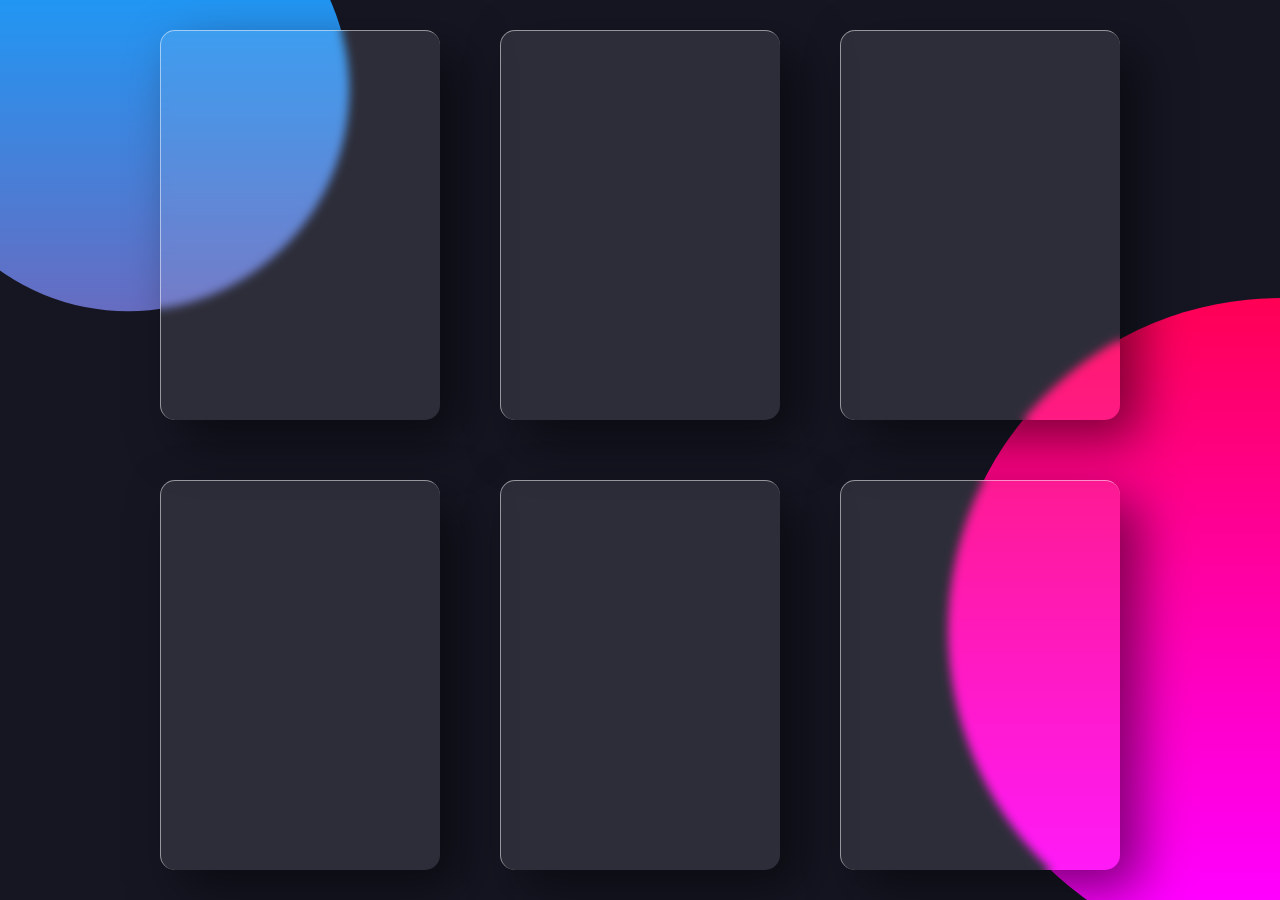
<file: index.html>
<!DOCTYPE html>
<lang="en">
<head>
    <meta charset="UTF-8">
    <meta http-equiv="X-UA-Compatible" content="IE=edge">
    <meta name="viewport" content="width=device-width, initial-scale=1.0">
    <link rel="stylesheet" href="style.css">
    <!-- fontawesomeを使う際の連携コード -->
    <link href="https://use.fontawesome.com/releases/v5.6.1/css/all.css" rel="stylesheet">
    <title>kei13's Portforio</title>
</head>
<body>
    <div class = "container">
        <div class = "card">
            <div class = "content">
                <img class="profile" src="image/profile.PNG" alt="プロフィール画像" height="395px" width="278px">
            </div>
        </div>
        <div class="card">
            <div class="content">
                <h2>01</h2>
                <h3>葛西 佳祐</h3>
                <h3>
                    <ul>
                        <li>1992年9月28日</li>
                        <li>大阪府枚方市出身</li>
                        <li>現在東京在住</li>
                    </ul>
                </h3>
                <a class="readmore" href="#">Read more</a>
            </div>
        </div>
        <div class="card">
            <div class="content">
                <h2>02</h2>
                <h3>Programing</h3>
                <ul>
                    <li><i class="fab fa-html5"></i></li>
                    <li><i class="fab fa-css3-alt"></i></li>
                    <li><i class="fab fa-js-square"></i></li>
                    <li><i class="fab fa-python"></i></li>
                    <li><i class="fab fa-swift"></i></li>
                </ul>
                <p>2019年4月〜</p>
            </div>
        </div>
        <div class="card">
            <div class="content">
                <h2>03</h2>
                <h3>好きな小説</h3>
                <a href="https://www.amazon.co.jp/%E3%82%B5%E3%83%A9%E3%83%90-%E4%B8%8A-%E8%A5%BF-%E5%8A%A0%E5%A5%88%E5%AD%90/dp/409386392X"><img src="image/sarabazyou.jpg" alt="サラバ上" width="100px" height="130px"></a>
                <a href="https://www.amazon.co.jp/%E3%82%B5%E3%83%A9%E3%83%90-%E4%B8%8B-%E5%B0%8F%E5%AD%A6%E9%A4%A8%E6%96%87%E5%BA%AB-%E8%A5%BF-%E5%8A%A0%E5%A5%88%E5%AD%90/dp/4094064443"><img src="image/sarabage.jpg" alt="サラバ下" width="100px" height="130px"></a>

                <p>サラバ/西加奈子<br>(卒業大学が同じ)</p>
            </div>
        </div>
        <div class="card">
            <div class="content">
                <h2>04</h2>
                <h3>好きなバンド</h3>
                <ul>
                    <a href="https://www.youtube.com/watch?v=6ADgKiHy2Ws"><li><img src="image/elle.jpeg" alt="ELLE" width="260px" height="100px"></li></a>
                    <a href="https://www.youtube.com/watch?v=ZQKHPtl2mI8"><li><img src="image/10feet.jpg" alt="10-feet" width="260px" height="100px"></li></a>
                </ul>
                <a class="readmore" href="#">Read more</a>
            </div>
        </div>
        <div class="card">
            <div class="content">
                <h2>05</h2>
                <h3>SNS</h3>
                <ul>
                    <li><a href="https://twitter.com/Keisuke13K"><i class="fab fa-twitter-square"></i></a></li>
                    <li><a href="https://www.facebook.com/keisuke.kassai/"><i class="fab fa-facebook-square "></i></a></li>
                    <li><a href="https://www.instagram.com/kassai13/?hl=ja"><i class="fab fa-instagram"></i></a></li>
                    <li><a href="https://github.com/keisuke1350"><i class="fab fa-github-square"></i></a></li>
                </ul>
                <p>Contact Me!</p>
            </div>
        </div>
    </div>
    
</body>
</html>
</file>
<file: style.css>
@import url('https://fonts.googleapis.com/css?family=Poppins:200,300,400,500,600,700,800,900$display=swap');
*
{
    margin: 0;
    padding: 0;
    box-sizing: border-box;
    font-family:'Poppins','sans-serif';

}
body
{
    /* flexboxコンテナとして定義 */
    display: flex;
    justify-content: center;
    align-items: center;
    /* vh=viewport height viewportが600pxだったら高さは60pxになる */
    min-height: 100vh;
    background: #161623;
}
body::before
{
    content: "";
    /* 絶対配置で場所を指定 */
    position: absolute;
    top: 0;
    left: 0;
    width: 100%;
    height: 100%;
    /* グラデーションの表示 */
    background: linear-gradient(#f00,#f0f);
    /* 円をくり抜く */
    clip-path: circle(30% at right 70%);

}
body::after
{
    content: "";
    position: absolute;
    top: 0;
    left: 0;
    width: 100%;
    height: 100%;
    background: linear-gradient(#2196f3,#e91e63);
    clip-path: circle(20% at 10% 10%);
    
}
.container
{
    /* 基準が元いた位置になる*/
    position: relative;
    display: flex;
    /* 横並びを中央に */
    justify-content: center;
    /* 縦並びを中央に */
    align-items: center;
    /* これ以上は大きくならない最大値 */
    max-width: 1200px;
    /* flexアイテムは折り返されて表示される */
    flex-wrap: wrap;
    /* 重なり順を指定する(大きいほど上に表示される) */
    z-index: 1;
}
.container .card
{
    position: relative;
    width: 280px;
    height: 390px;
    /* 要素の外側の余白 paddingは内側*/
    margin: 30px;
    /* 影をつける */
    box-shadow: 20px 20px 50px rgba(0,0,0,0.5);
    /* 角を丸くする */
    border-radius: 15px;
    background: rgba(255, 255, 255, 0.1);
    /* box内に収まりきらない場合の処理：隠す */
    overflow: hidden;
    display: flex;
    justify-content: center;
    align-items: center;
    /* 境界線を指定 */
    border-top: 1px solid rgba(255, 255, 255, 0.5);
    border-left: 1px solid rgba(255, 255, 255, 0.5);
    /* 曇りガラス加工 */
    backdrop-filter: blur(5px);
}
.container .card .content
{
    padding: 20px;
    text-align: center;
    /* 垂直に再配置する */
    transform: translateY(100px);
    /* 透明度を指定（初期値は1） */
    opacity: 0;
    /* 変化の時間を示す */
    transition: 0.5s;
}
/*  hover=ユーザーがマウスで通過した時*/
.container .card:hover .content
{
    transform: translateY(0px);
    opacity: 1;
}
.container .card .content h2
{
    position: absolute;
    top: -40px;
    right: 30px;
    font-size: 8em;
    color: rgba(255, 255, 255, 0.05);
    pointer-events: none;
}
.container .card .content h3
{
    /* フォントサイズを相対値指定する */
    font-size: 1.8em;
    color: #fff;
    z-index: 1;
}
.container .card .content p
{
    font-size: 1.8em;
    color: #fff;
    font-weight: 300;
}
.readmore
{
    position: relative;
    display: inline-block;
    padding: 8px 20px;
    margin-top: 15px;
    background: #fff;
    color: #000;
    border-radius: 20px;
    text-decoration: none;
    font-weight: 500;
    box-shadow: 0 5px 15px rgba(0,0,0,0.2);
}
li
{
    /* リストの・を非表示 */
    list-style: none;
    justify-content: center;
    display: flex;
}

/* fontawesomeのサイズとカラー指定 */
.fab {font-size: 4em;}
[class*="fa-twitter"] {color: skyblue;}
[class*="fa-facebook"] {color: navy;}
[class*="fa-instagram"] {color: #3d8e95;}
[class*="fa-github"] {color: #f7ab09;}
[class*="fa-html5"] {color: #f7ab09;}
[class*="fa-css3-alt"] {color: #3d8e95;}
[class*="fa-js-square"] {color: navy;}
[class*="fa-python"] {color: skyblue;}
</file>
